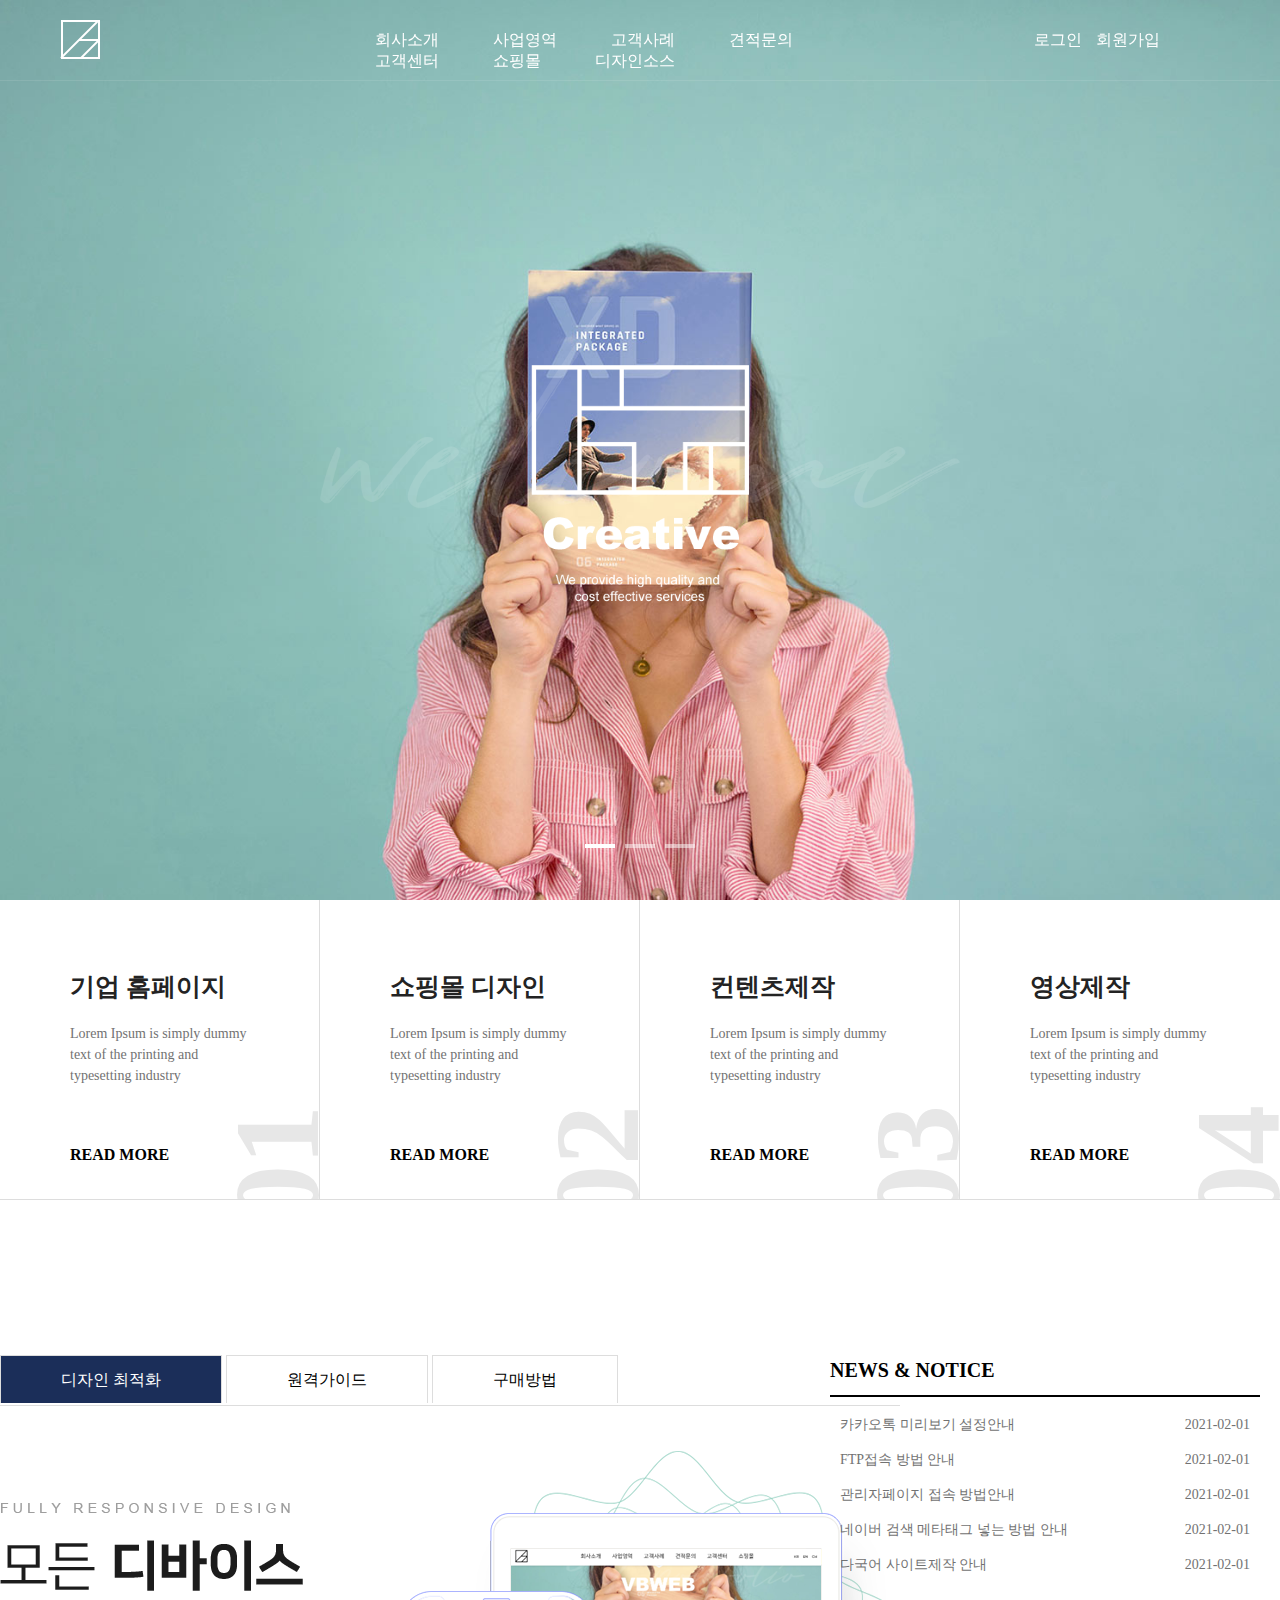
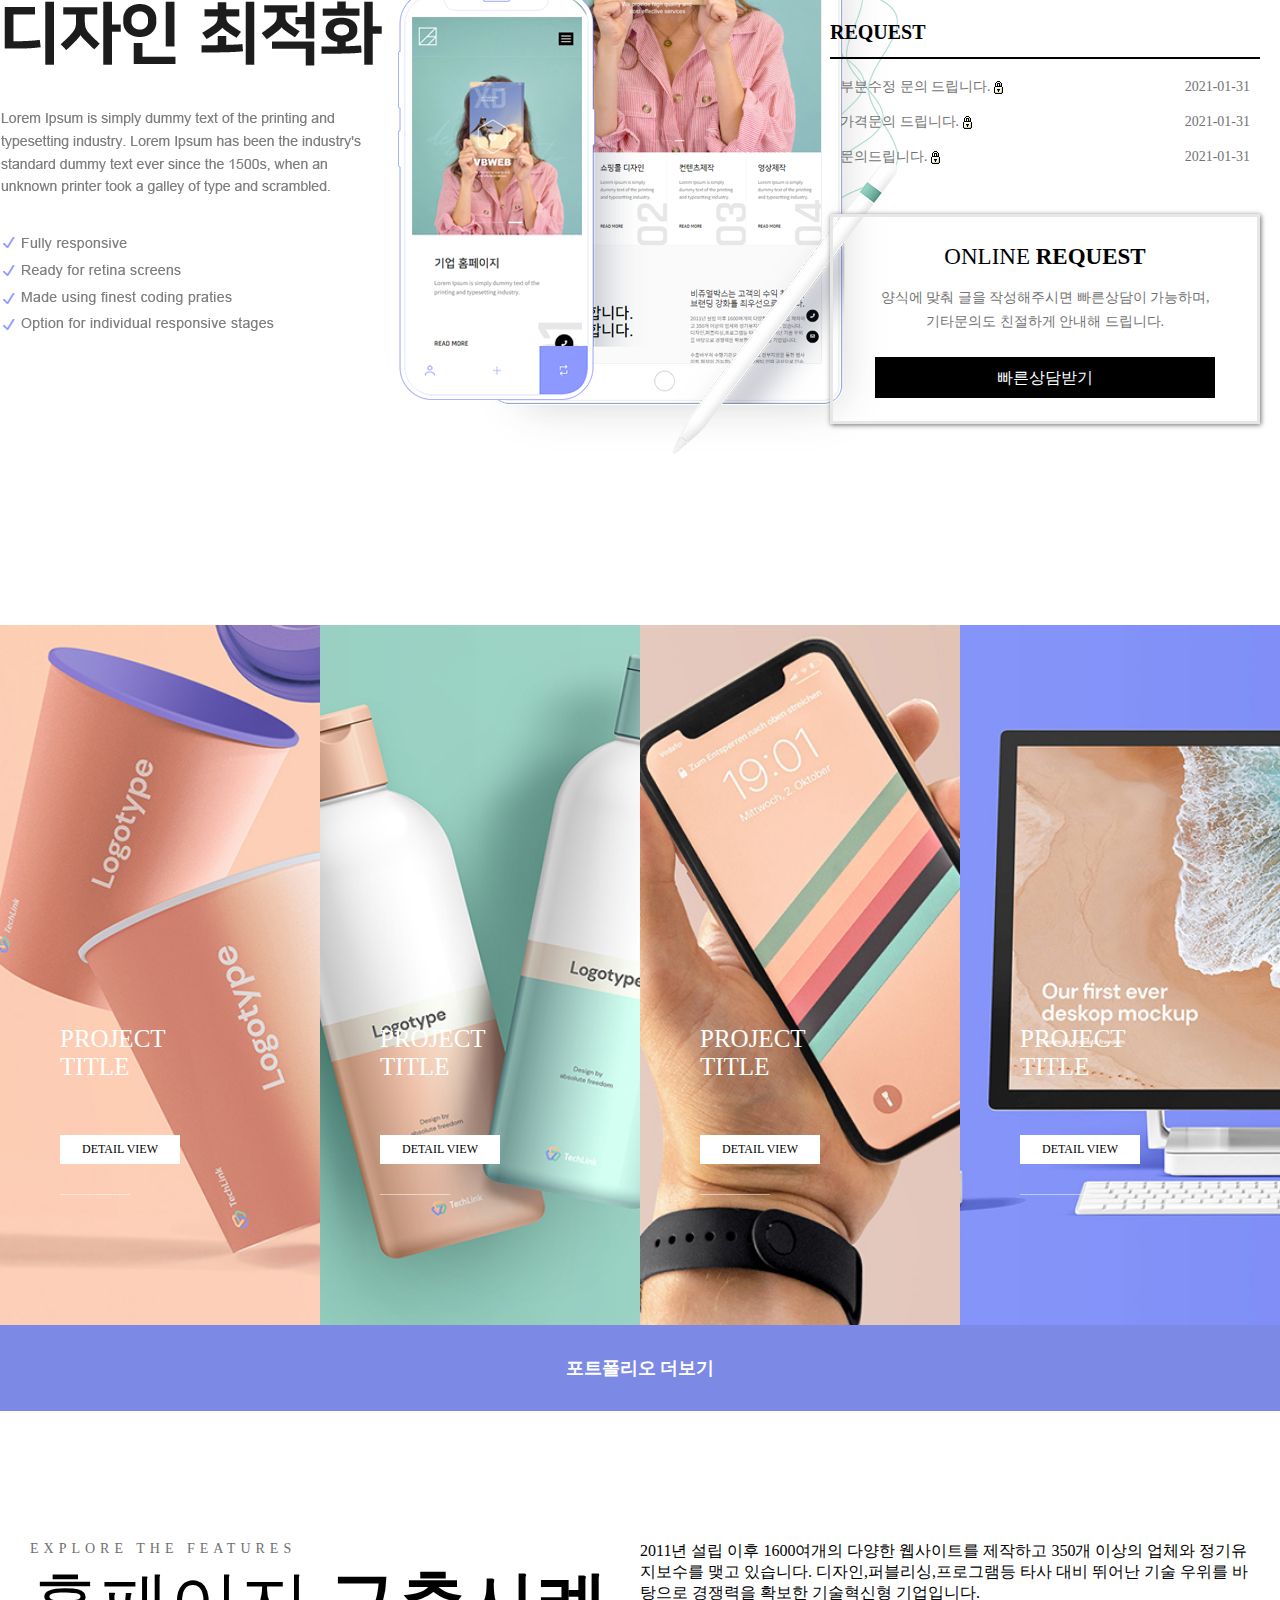
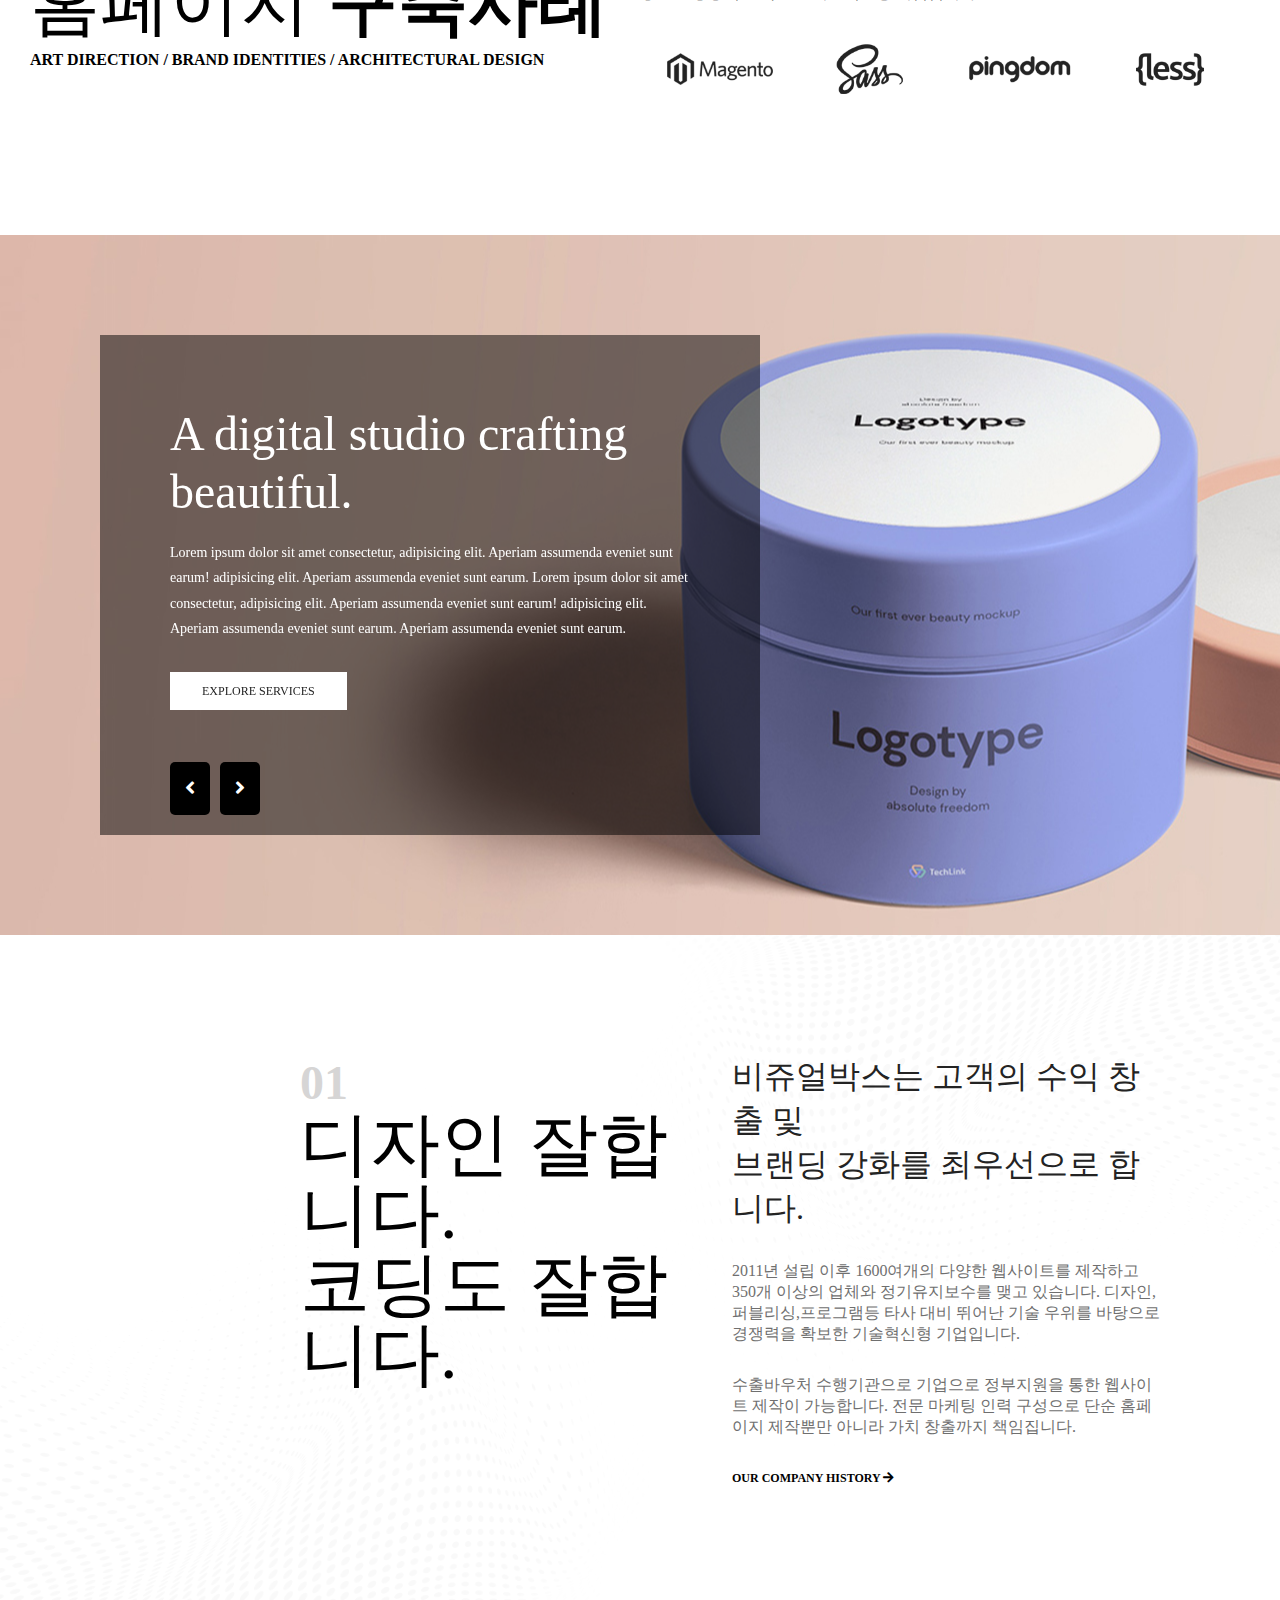
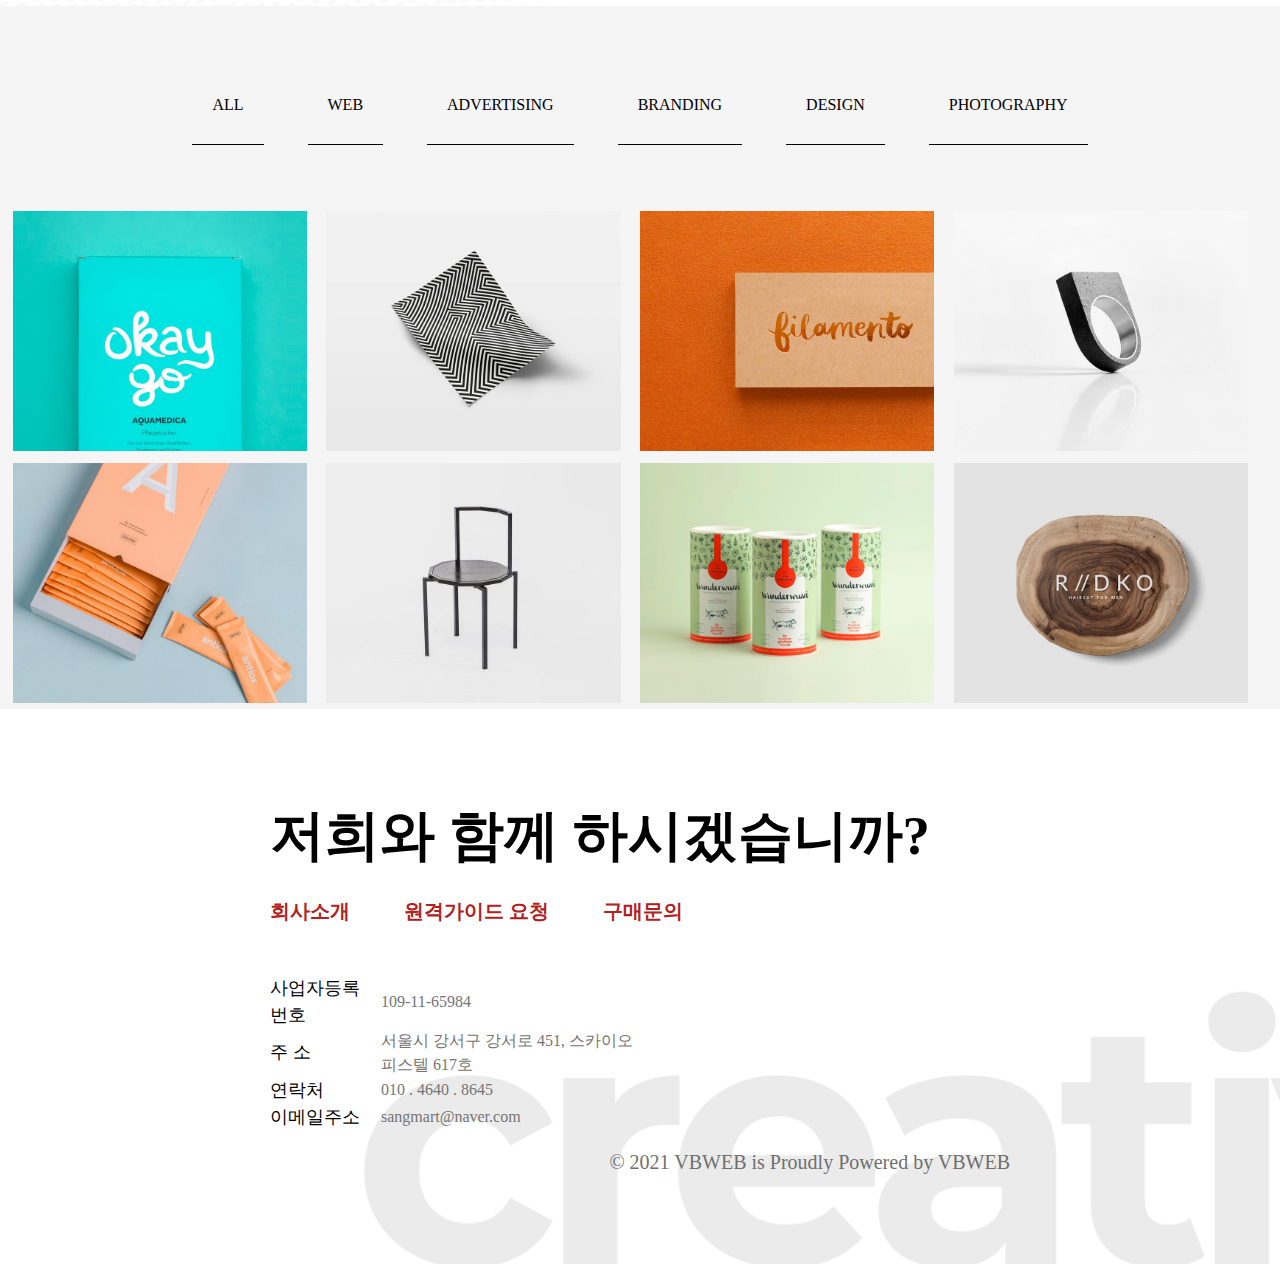
<file: index.html>
<!DOCTYPE html>
<html lang="ko">

<head>
    <meta charset="UTF-8">
    <meta http-equiv="X-UA-Compatible" content="IE=edge">
    <meta name="viewport" content="width=device-width, initial-scale=1.0">
    <title>VBWEB</title>
    <link rel="stylesheet" href="css/reset.css">
    <link rel="stylesheet" href="css/slick.css">
    <link rel="stylesheet" href="css/animate.css">
    <link rel="stylesheet" href="https://use.fontawesome.com/releases/v5.7.0/css/all.css">
    <link rel="stylesheet" href="css/index.css">
    <link rel="stylesheet" href="css/common.css">
    <script src="./js/jquery-1.12.4.min.js"></script>
    <script src="./js/slick.min.js"></script>

</head>

<body>
    <header id="header">
        <div class="nav">
            <div class="navbar">
                <div class="logo">
                    <a href="index.html">
                        <img src="./images/logo-white.png" alt="로고이미지">
                        <img src="./images/logo.png" alt="">
                    </a>
                </div>
                <ul class="depth1">
                    <li><a href="#none">회사소개</a>
                        <ul class="depth2">
                            <li><a href="#none">Introduction</a></li>
                            <li><a href="#none">History</a></li>
                            <li><a href="#none">Contact us</a></li>
                        </ul>
                    </li>
                    <li><a href="#none">사업영역</a>
                        <ul class="depth2">
                            <li><a href="#none">Sample page 01</a></li>
                            <li><a href="#none">Sample page 02</a></li>
                            <li><a href="#none">Sample page 03</a></li>
                            <li><a href="#none">Sample page 04</a></li>
                        </ul>
                    </li>
                    <li><a href="#none">고객사례</a>
                        <ul class="depth2">
                            <li><a href="#none">Photo Gallery</a></li>
                            <li><a href="#none">Html Source 01</a></li>
                            <li><a href="#none">Html Source 02</a></li>
                            <li><a href="#none">Html Source 03</a></li>
                        </ul>
                    </li>
                    <li><a href="#none">견적문의</a>
                        <ul class="depth2">
                            <li><a href="#none">Pricing</a></li>
                            <li><a href="#none">Request</a></li>
                        </ul>
                    </li>
                    <li><a href="notice.html">고객센터</a>
                        <ul class="depth2">
                            <li><a href="#none">News & ​Notice</a></li>
                            <li><a href="#none">FAQ</a></li>
                            <li><a href="#none">Q & A</a></li>
                        </ul>
                    </li>
                    <li><a href="#none">쇼핑몰</a>
                    </li>
                    <li><a href="#none">디자인소스</a>
                    </li>
                </ul>
                <div class="join">
                    <span><a href="#none">로그인</a></span>
                    <span><a href="join.html">회원가입</a></span>
                </div>
            </div>
        </div>
    </header>

    <section id="section">
        <article class="article1">
            <div class="slide-group">
                <div class="slide slide1">
                    <div class="img">
                        <img src="./images/text.png" alt="" class="">
                    </div>
                </div>
                <div class="slide slide2">
                    <div class="img">
                        <img src="./images/text2.png" alt="" class="">
                    </div>
                </div>
                <div class="slide slide3">
                    <div class="img">
                        <img src="./images/text3.png" alt="" class="">
                    </div>
                </div>
            </div>
        </article>

        <article class="article2" id="article2">
            <div class="banner">
                <div class="banner1">
                    <a href="#none">
                        <h1>기업 홈페이지</h1>
                    </a>
                    <p>Lorem Ipsum is simply dummy text of the printing
                        and typesetting industry
                    </p>
                    <a href="#none">READ MORE</a>
                    <span>01</span>
                </div>
                <div class="banner2">
                    <a href="#none">
                        <h1>쇼핑몰 디자인</h1>
                    </a>
                    <p>Lorem Ipsum is simply dummy text of the printing
                        and typesetting industry
                    </p>
                    <a href="#none">READ MORE</a>
                    <span>02</span>
                </div>
                <div class="banner3">
                    <a href="#none">
                        <h1>컨텐츠제작</h1>
                    </a>
                    <p>Lorem Ipsum is simply dummy text of the printing
                        and typesetting industry
                    </p>
                    <a href="#none">READ MORE</a>
                    <span>03</span>
                </div>
                <div class="banner4">
                    <a href="#none">
                        <h1>영상제작</h1>
                    </a>
                    <p>Lorem Ipsum is simply dummy text of the printing
                        and typesetting industry
                    </p>
                    <a href="#none">READ MORE</a>
                    <span>04</span>
                </div>
            </div>
        </article>

        <article class="article3">
            <div class="contain">
                <div class="tab">
                    <a href="#none">디자인 최적화</a>
                    <a href="#none">원격가이드</a>
                    <a href="#none">구매방법</a>
                </div>
                <div class="tabimg">
                    <img src="./images/tab_img_01.png" alt="">
                    <img src="./images/tab_img_02.png" alt="">
                    <img src="./images/tab_img_03.png" alt="">
                </div>
            </div>
            <div class="table">
                <div class="news">
                    <h2>NEWS & NOTICE</h2>
                    <table>
                        <tbody>
                            <tr>
                                <td>카카오톡 미리보기 설정안내</td>
                                <td>2021-02-01</td>
                            </tr>
                            <tr>
                                <td>FTP접속 방법 안내</td>
                                <td>2021-02-01</td>
                            </tr>
                            <tr>
                                <td>관리자페이지 접속 방법안내</td>
                                <td>2021-02-01</td>
                            </tr>
                            <tr>
                                <td>네이버 검색 메타태그 넣는 방법 안내</td>
                                <td>2021-02-01</td>
                            </tr>
                            <tr>
                                <td>다국어 사이트제작 안내</td>
                                <td>2021-02-01</td>
                            </tr>
                        </tbody>
                    </table>
                </div>

                <div class="request">
                    <h2>REQUEST</h2>
                    <table>
                        <tbody>
                            <tr>
                                <td>부분수정 문의 드립니다.
                                    <img src="./images/icon_sct.gif" alt="">
                                </td>
                                <td>2021-01-31</td>
                            </tr>
                            <tr>
                                <td>가격문의 드립니다.
                                    <img src="./images/icon_sct.gif" alt="">
                                </td>
                                <td>2021-01-31</td>
                            </tr>
                            <tr>
                                <td>문의드립니다.
                                    <img src="./images/icon_sct.gif" alt="">
                                </td>
                                <td>2021-01-31</td>
                            </tr>
                        </tbody>
                    </table>
                </div>

                <div class="counsel">
                    <h3><span>ONLINE</span> REQUEST</h3>
                    <p>양식에 맞춰 글을 작성해주시면 빠른상담이 가능하며,
                        기타문의도 친절하게 안내해 드립니다.</p>
                    <a href="#none">빠른상담받기</a>
                </div>
            </div>
        </article>

        <article class="article4">
            <div class="project">
                <div class="item">
                    <div class="text">
                        <a href="#none">
                            <h2>PROJECT TITLE</h2>
                        </a>
                        <p>Lorem ipsum dolor sit, amet consectetur adipisicing elit.</p>
                        <a href="#none">DETAIL VIEW</a>
                        <div class="border"></div>
                    </div>
                </div>
                <div class="item">
                    <div class="text">
                        <a href="#none">
                            <h2>PROJECT TITLE</h2>
                        </a>
                        <p>Lorem ipsum dolor sit, amet consectetur adipisicing elit.</p>
                        <a href="#none">DETAIL VIEW</a>
                        <div class="border"></div>
                    </div>
                </div>
                <div class="item">
                    <div class="text">
                        <a href="#none">
                            <h2>PROJECT TITLE</h2>
                        </a>
                        <p>Lorem ipsum dolor sit, amet consectetur adipisicing elit.</p>
                        <a href="#none">DETAIL VIEW</a>
                        <div class="border"></div>
                    </div>
                </div>
                <div class="item">
                    <div class="text">
                        <a href="#none">
                            <h2>PROJECT TITLE</h2>
                        </a>
                        <p>Lorem ipsum dolor sit, amet consectetur adipisicing elit.</p>
                        <a href="#none">DETAIL VIEW</a>
                        <div class="border"></div>
                    </div>
                </div>
            </div>
            <div class="more">
                <a href="#none"><span>포트폴리오 더보기</span></a>
            </div>
        </article>

        <article class="article5 row">
            <div class="box1">
                <p>EXPLORE THE FEATURES</p>
                <p>홈페이지 <span>구축사례</span></p>
                <p>ART DIRECTION / BRAND IDENTITIES / ARCHITECTURAL DESIGN</p>
            </div>
            <div class="box2">
                <p>2011년 설립 이후 1600여개의 다양한 웹사이트를 제작하고 350개 이상의 업체와 정기유지보수를 맺고 있습니다. 디자인,퍼블리싱,프로그램등 타사 대비 뛰어난 기술 우위를 바탕으로
                    경쟁력을 확보한 기술혁신형 기업입니다.</p>
                <div class="company">
                    <img src="./images/logo-4.png" alt="">
                    <img src="./images/logo-5.png" alt="">
                    <img src="./images/logo-6.png" alt="">
                    <img src="./images/logo-7.png" alt="">
                </div>
            </div>
        </article>

        <article class="article6">
            <div class="swiper">
                <div class="swiper-group1">
                    <div class="art6-box">
                        <div class="art6-text">
                            <h2>A digital studio crafting beautiful.</h2>
                            <p>Lorem ipsum dolor sit amet consectetur, adipisicing elit. Aperiam assumenda eveniet sunt
                                earum! adipisicing elit. Aperiam assumenda eveniet sunt earum.
                                Lorem ipsum dolor sit amet consectetur, adipisicing elit. Aperiam assumenda eveniet sunt
                                earum! adipisicing elit. Aperiam assumenda eveniet sunt earum.
                                Aperiam assumenda eveniet sunt earum.
                            </p>
                            <a href="#none">EXPLORE SERVICES</a>
                        </div>
                    </div>
                </div>
                <div class="swiper-group2">
                    <div class="art6-box">
                        <div class="art6-text">
                            <h2>We always stay on the cutting edge</h2>
                            <p>Lorem ipsum dolor sit amet consectetur, adipisicing elit. Aperiam assumenda eveniet sunt
                                earum! adipisicing elit. Aperiam assumenda eveniet sunt earum.
                                Lorem ipsum dolor sit amet consectetur, adipisicing elit. Aperiam assumenda eveniet sunt
                                earum! adipisicing elit. Aperiam assumenda eveniet sunt earum.
                                Aperiam assumenda eveniet sunt earum.
                            </p>
                            <a href="#none">EXPLORE SERVICES</a>
                        </div>
                    </div>
                </div>
            </div>
        </article>

        <article class="article7">
            <div class="text">
                <div class="txt1">
                    <span>01</span>
                    <h2>디자인 잘합니다.<br>
                        코딩도 잘합니다.</h2>
                </div>
                <div class="txt2">
                    <p>비쥬얼박스는 고객의 수익 창출 및<br>
                        브랜딩 강화를 최우선으로 합니다.</p>
                    <p>2011년 설립 이후 1600여개의 다양한 웹사이트를 제작하고 350개 이상의 업체와 정기유지보수를 맺고 있습니다. 디자인,퍼블리싱,프로그램등 타사 대비 뛰어난 기술 우위를
                        바탕으로 경쟁력을 확보한 기술혁신형 기업입니다.</p>
                    <p>수출바우처 수행기관으로 기업으로 정부지원을 통한 웹사이트 제작이 가능합니다. 전문 마케팅 인력 구성으로 단순 홈페이지 제작뿐만 아니라 가치 창출까지 책임집니다.</p>
                    <a href="#none">OUR COMPANY HISTORY <i class="fas fa-arrow-right"></i></a>
                </div>
            </div>
        </article>

        <article class="article8">
            <ul class="menu">
                <li><a href="#none">ALL</a></li>
                <li><a href="#none">WEB</a></li>
                <li><a href="#none">ADVERTISING</a></li>
                <li><a href="#none">BRANDING</a></li>
                <li><a href="#none">DESIGN</a></li>
                <li><a href="#none">PHOTOGRAPHY</a></li>
            </ul>
            <div class="img">
                <a href="#none"><img src="./images/portfolio-item81.jpg" alt=""></a>
                <a href="#none"><img src="./images/portfolio-item82.jpg" alt=""></a>
                <a href="#none"><img src="./images/portfolio-item83.jpg" alt=""></a>
                <a href="#none"><img src="./images/portfolio-item84.jpg" alt=""></a>
                <a href="#none"><img src="./images/portfolio-item85.jpg" alt=""></a>
                <a href="#none"><img src="./images/portfolio-item86.jpg" alt=""></a>
                <a href="#none"><img src="./images/portfolio-item87.jpg" alt=""></a>
                <a href="#none"><img src="./images/portfolio-item22.jpg" alt=""></a>
            </div>
        </article>
    </section>
    <footer class="footer">
        <h2>저희와 함께 하시겠습니까?</h2>
        <span><a href="#none">회사소개</a></span>
        <span><a href="#none">원격가이드 요청</a></span>
        <span><a href="#none">구매문의</a></span>
        <table>
            <tbody>
                <tr>
                    <td>사업자등록 번호</td>
                    <td>109-11-65984</td>
                </tr>
                <tr>
                    <td>주 소</td>
                    <td>서울시 강서구 강서로 451, 스카이오피스텔 617호</td>
                </tr>
                <tr>
                    <td>연락처</td>
                    <td>010 . 4640 . 8645</td>
                </tr>
                <tr>
                    <td>이메일주소</td>
                    <td>sangmart@naver.com</td>
                </tr>
            </tbody>
        </table>
        <p>© 2021 VBWEB is Proudly Powered by VBWEB</p>
    </footer>

    <script src="js/index.js">

    </script>
</body>

</html>
</file>
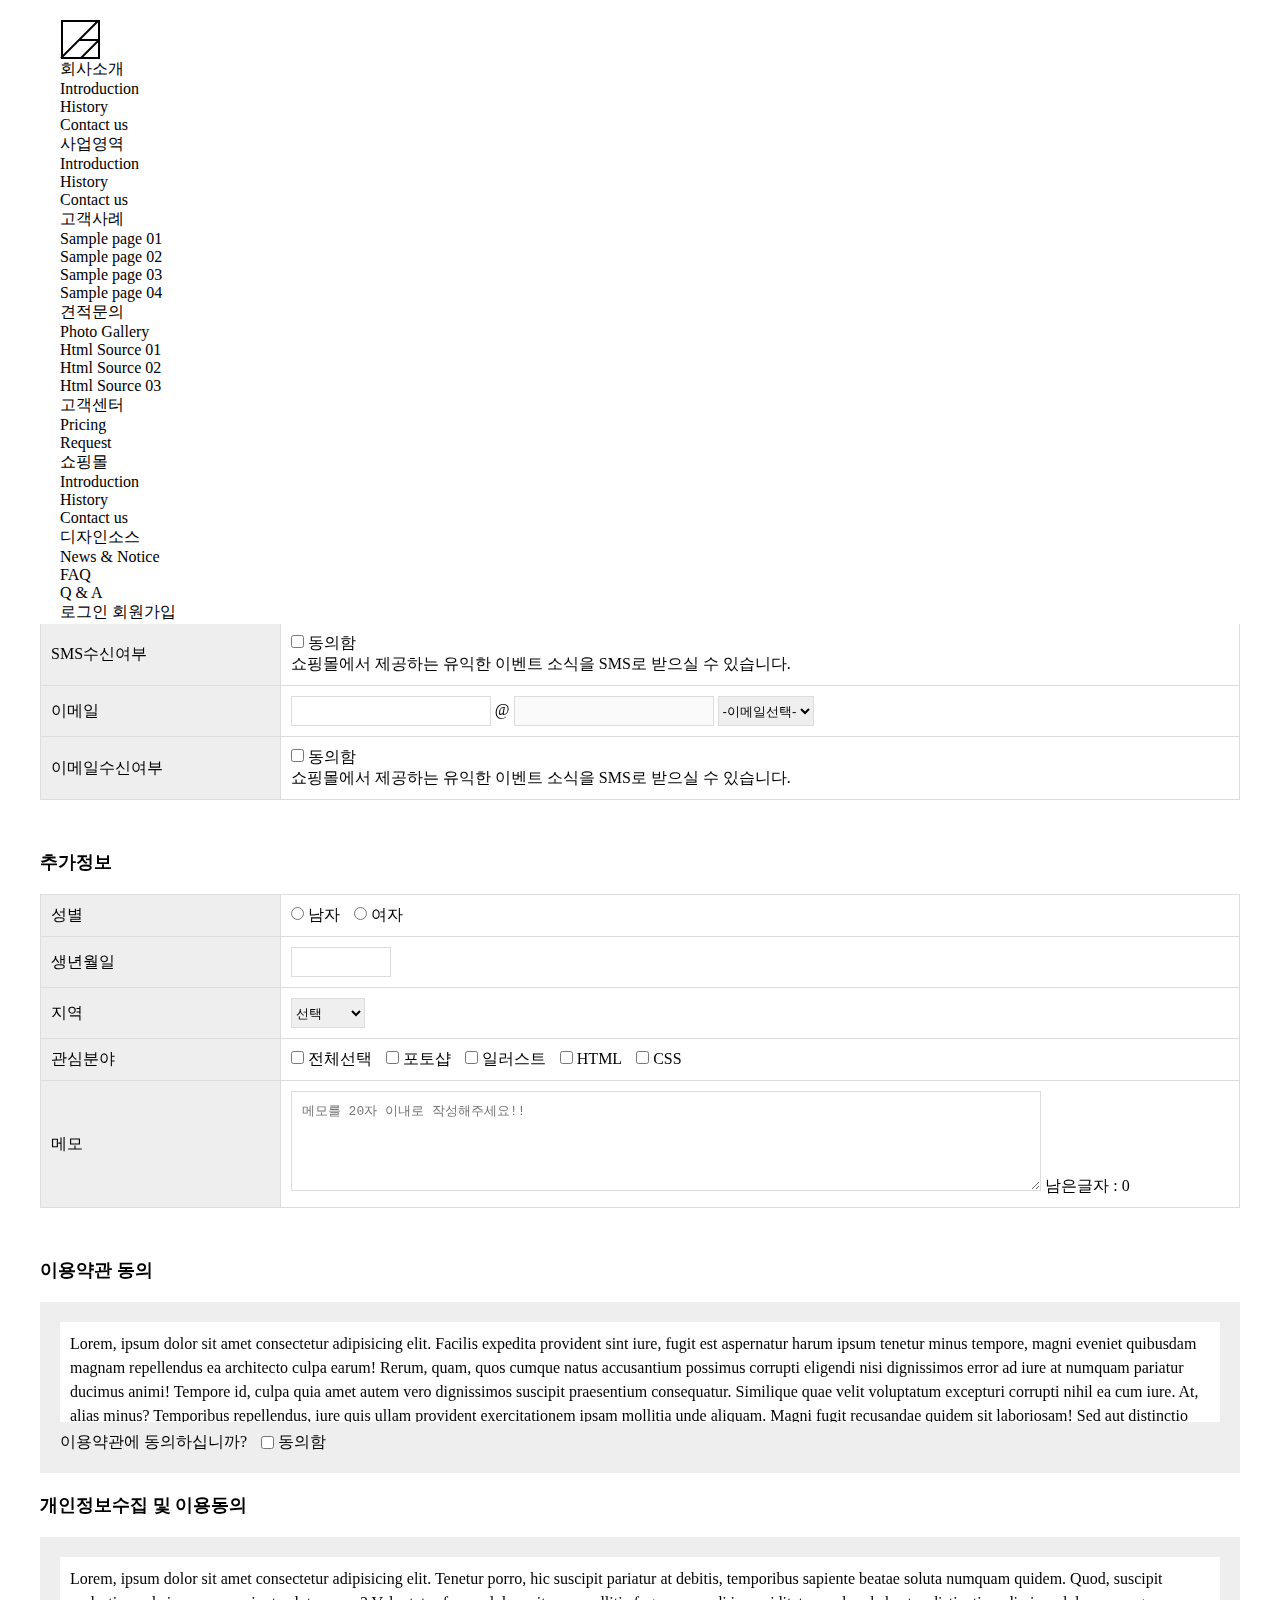
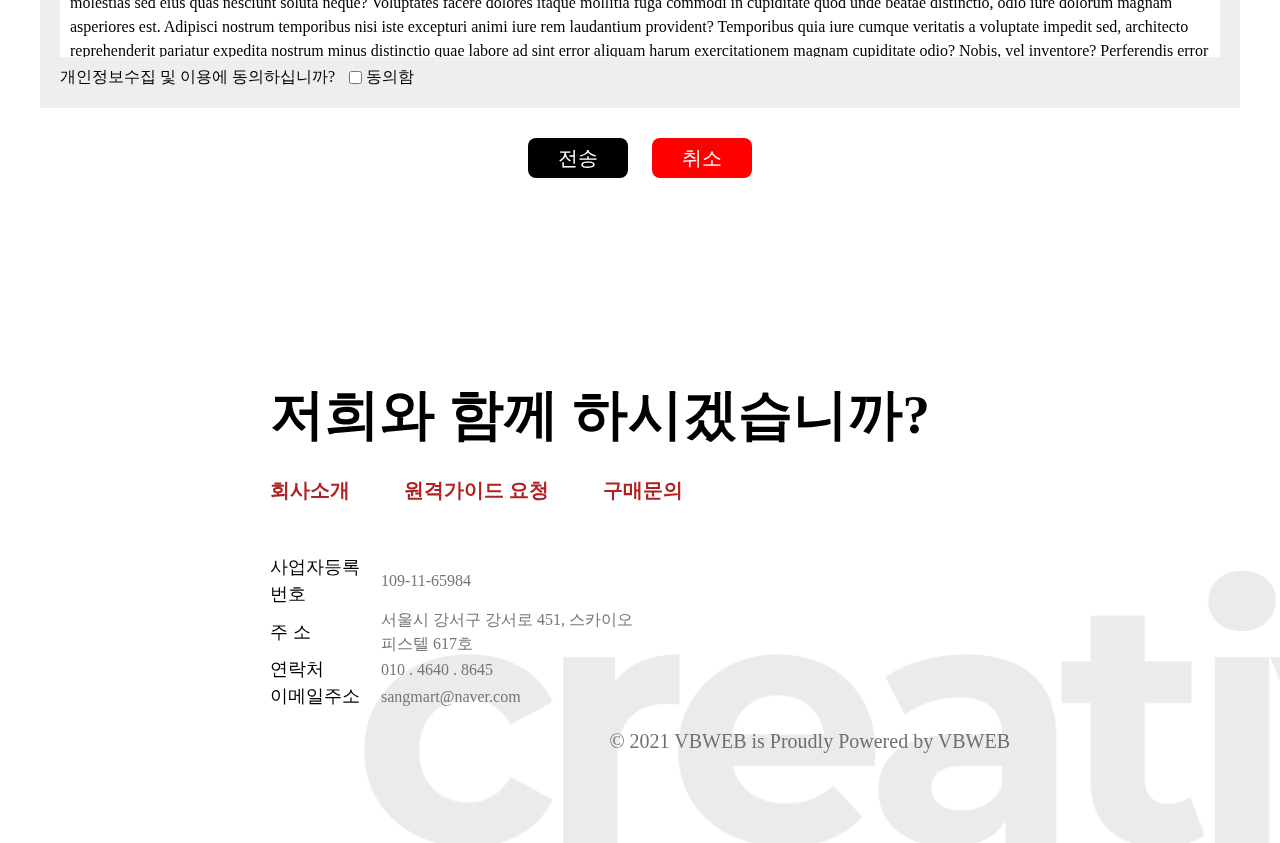
<file: join.html>
<!DOCTYPE html>
<html lang="ko">

<head>
    <meta charset="UTF-8">
    <meta http-equiv="X-UA-Compatible" content="IE=edge">
    <meta name="viewport" content="width=device-width, initial-scale=1.0">
    <title>VBWEB</title>
    <link rel="stylesheet" href="css/reset.css">
    <link rel="stylesheet" href="css/slick.css">
    <link rel="stylesheet" href="css/animate.css">
    <link rel="stylesheet" href="https://use.fontawesome.com/releases/v5.7.0/css/all.css">
    <link rel="stylesheet" href="css/index.css">
    <link rel="stylesheet" href="css/join.css">
    <script src="./js/jquery-1.12.4.min.js"></script>
    <script src="./js/slick.min.js"></script>

</head>

<body>
    <header id="header">
        <div class="nav">
            <div class="navbar">
                <div class="logo">
                    <a href="index.html">   
                        <img src="./images/logo.png" alt="">
                    </a>
                </div>
                <ul class="depth1">
                    <li><a href="#none">회사소개</a>
                        <ul class="depth2">
                            <li><a href="#none">Introduction</a></li>
                            <li><a href="#none">History</a></li>
                            <li><a href="#none">Contact us</a></li>
                        </ul>
                    </li>
                    <li><a href="#none">사업영역</a>
                        <ul class="depth2">
                            <li><a href="#none">Introduction</a></li>
                            <li><a href="#none">History</a></li>
                            <li><a href="#none">Contact us</a></li>
                        </ul>
                    </li>
                    <li><a href="#none">고객사례</a>
                        <ul class="depth2">
                            <li><a href="#none">Sample page 01</a></li>
                            <li><a href="#none">Sample page 02</a></li>
                            <li><a href="#none">Sample page 03</a></li>
                            <li><a href="#none">Sample page 04</a></li>
                        </ul>
                    </li>
                    <li><a href="#none">견적문의</a>
                        <ul class="depth2">
                            <li><a href="#none">Photo Gallery</a></li>
                            <li><a href="#none">Html Source 01</a></li>
                            <li><a href="#none">Html Source 02</a></li>
                            <li><a href="#none">Html Source 03</a></li>
                        </ul>
                    </li>
                    <li><a href="#none">고객센터</a>
                        <ul class="depth2">
                            <li><a href="#none">Pricing</a></li>
                            <li><a href="#none">Request</a></li>

                        </ul>
                    </li>
                    <li><a href="#none">쇼핑몰</a>
                        <ul class="depth2">
                            <li><a href="#none">Introduction</a></li>
                            <li><a href="#none">History</a></li>
                            <li><a href="#none">Contact us</a></li>
                        </ul>
                    </li>
                    <li><a href="#none">디자인소스</a>
                        <ul class="depth2">
                            <li><a href="#none">News & Notice</a></li>
                            <li><a href="#none">FAQ</a></li>
                            <li><a href="#none">Q & A</a></li>
                        </ul>
                    </li>
                </ul>
                <div class="join">
                    <span><a href="#none">로그인</a></span>
                    <span><a href="join.html">회원가입</a></span>
                </div>
            </div>
        </div>
    </header>

    <section id="section" class="joinPage">
        <div class="joinBox row">
            <h2>회원가입</h2>
            <form action="#none" method="post">
                <fieldset>
                    <legend>기본정보</legend>
                    <h3>기본정보</h3>
                    <table>
                        <colgroup>
                            <col>
                            <col>
                        </colgroup>
                        <tbody>
                            <tr>
                                <th><label for="idbox">아이디</label></th>
                                <td>
                                    <input type="text" id="idbox" name="idbox">
                                </td>
                            </tr>
                            <tr>
                                <th><label for="pwbox">비밀번호</label></th>
                                <td>
                                    <input type="text" id="pwbox" name="pwbox">
                                </td>
                            </tr>
                            <tr>
                                <th><label for="irum">이름</label></th>
                                <td>
                                    <input type="text" id="irum" name="irum">
                                </td>
                            </tr>
                            <tr>
                                <th rowspan="3"><label for="zipcode">주소</label></th>
                                <td>
                                    <input type="text" id="zipcode" name="zipcode">
                                    <button type="button">우편번호</button>
                                </td>
                            </tr>
                            <tr>
                                <td>
                                    <input type="text" id="addr1" name="addr1"> 도로명주소
                                    <input type="text" id="addr2" name="addr2"> 지번주소
                                </td>
                            </tr>
                            <tr>
                                <td>
                                    <input type="text" id="addr3" name="addr3">
                                </td>
                            </tr>
                            <tr>
                                <th><label for="hp">휴대전화</label></th>
                                <td>
                                    <select name="hp" id="hp">
                                        <option value="010">010</option>
                                        <option value="011">011</option>
                                    </select>
                                    -
                                    <input type="text" id="hp1" name="hp1">
                                    -
                                    <input type="text" id="hp2" name="hp2">
                                </td>
                            </tr>
                            <tr>
                                <th>SMS수신여부</th>
                                <td>
                                    <p>
                                        <input type="checkbox" value="ok" id="sms" name="sms"> <label for="sms">동의함</label>
                                    </p>
                                    <p>
                                        쇼핑몰에서 제공하는 유익한 이벤트 소식을 SMS로 받으실 수 있습니다.
                                    </p>
                                </td>
                            </tr>
                            <tr>
                                <th><label for="emailid">이메일</label></th>
                                <td>
                                    <input type="text" id="emailid" name="emailid"> @ 
                                    <input type="text" id="emaildomain" name="emaildomain" disabled>
                                    <select id="domainlist">
                                        <option value="noselect">-이메일선택-</option>
                                        <option value="naver.com">네이버</option>
                                        <option value="daum.net">다음</option>
                                        <option value="self">직접입력</option>
                                    </select>
                                </td>
                            </tr>
                            <tr>
                                <th>이메일수신여부</th>
                                <td>
                                    <p>
                                        <input type="checkbox" value="ok" id="emailok" name="emailok"> <label for="emailok">동의함</label>
                                    </p>
                                    <p>
                                        쇼핑몰에서 제공하는 유익한 이벤트 소식을 SMS로 받으실 수 있습니다.
                                    </p>
                                </td>
                            </tr>
                        </tbody>
                    </table>
                </fieldset>
                <fieldset>
                    <legend>추가정보</legend>
                    <h3>추가정보</h3>
                    <table>
                        <colgroup>
                            <col>
                            <col>
                        </colgroup>
                        <tbody>
                            <tr>
                                <th>성별</th>
                                <td>
                                    <input type="radio" id="male" name="gender" value="m"> <label for="male">남자</label>
                                    <input type="radio" id="female" name="gender" value="w"> <label for="female">여자</label>
                                </td>
                            </tr>
                            <tr>
                                <th><label for="birth">생년월일</label></th>
                                <td>
                                    <input type="text" id="birth" name="birth">
                                </td>
                            </tr>
                            <tr>
                                <th><label for="local">지역</label></th>
                                <td>
                                    <select name="local" id="local">
                                        <option>선택</option>
                                        <option value="서울">서울</option>
                                        <option value="경기도">경기도</option>
                                        <option value="경상남도">경상남도</option>
                                        <option value="전라남도">전라남도</option>
                                    </select>
                                </td>
                            </tr>
                            <tr>
                                <th>관심분야</th>
                                <td>
                                    <input type="checkbox" id="all"> <label for="all">전체선택</label>
                                    <input type="checkbox" name="co1" id="co1" value="포토샵"> <label for="co1">포토샵</label>
                                    <input type="checkbox" name="co2" id="co2" value="일러스트"> <label for="co2">일러스트</label>
                                    <input type="checkbox" name="co3" id="co3" value="HTML"> <label for="co3">HTML</label>
                                    <input type="checkbox" name="co4" id="co4" value="CSS"> <label for="co4">CSS</label>
                                </td>
                            </tr>
                            <tr>
                                <th><label for="memo">메모</label></th>
                                <td>
                                    <textarea name="memo" id="memo" maxlength="20" placeholder="메모를 20자 이내로 작성해주세요!!"></textarea>
                                    남은글자 : <span>0</span>
                                </td>
                            </tr>
                        </tbody>
                    </table>
                </fieldset>
                <fieldset>
                    <legend>이용약관개인정보수집동의</legend>
                    <h3>이용약관 동의</h3>
                    <div class="agree">
                        <div class="guide">
                            Lorem, ipsum dolor sit amet consectetur adipisicing elit. Facilis expedita provident sint iure, fugit est aspernatur harum ipsum tenetur minus tempore, magni eveniet quibusdam magnam repellendus ea architecto culpa earum!
                            Rerum, quam, quos cumque natus accusantium possimus corrupti eligendi nisi dignissimos error ad iure at numquam pariatur ducimus animi! Tempore id, culpa quia amet autem vero dignissimos suscipit praesentium consequatur.
                            Similique quae velit voluptatum excepturi corrupti nihil ea cum iure. At, alias minus? Temporibus repellendus, iure quis ullam provident exercitationem ipsam mollitia unde aliquam. Magni fugit recusandae quidem sit laboriosam!
                            Sed aut distinctio repellat ab. Obcaecati, iure! Facere minima autem dolorum consectetur sapiente aspernatur beatae. Dolorem eligendi provident at vero laboriosam earum animi, nihil explicabo ullam nobis, sed omnis iure?
                            Veniam magnam, quibusdam libero maiores laboriosam tenetur beatae tempora deserunt. Nesciunt exercitationem dolore, necessitatibus eligendi adipisci libero vitae quis nostrum accusantium officiis laboriosam? Debitis explicabo eligendi ut ratione eveniet quasi.
                            Optio, reprehenderit illo? Delectus doloribus iusto vero impedit ratione, expedita quos consequatur ad praesentium ea? Amet, accusamus fugiat officiis culpa deserunt error excepturi cum atque, natus aliquam rerum doloremque distinctio.
                            Quam vel quis modi magni, harum officiis autem. Voluptatum natus maxime reprehenderit? Unde accusantium suscipit, recusandae veritatis beatae at. Perferendis architecto tempora cupiditate libero ut est iure molestiae quisquam eius?
                            Excepturi suscipit, esse facilis ut a doloremque fugit laborum accusamus nostrum quo, autem consequatur minima? Pariatur rerum cum vitae quod autem sint dolores earum, praesentium, blanditiis non consequuntur quia quam.
                            Beatae quis error quidem modi impedit reprehenderit qui placeat animi rem dicta nobis excepturi sed, aperiam ipsa omnis voluptatum quasi, earum accusamus esse alias quo. Repudiandae repellendus magnam sit obcaecati!
                            Enim fuga earum iusto aliquid qui, eveniet fugit non debitis dolores aut minus, minima laboriosam eos ipsam vitae corporis blanditiis ducimus sequi exercitationem officiis excepturi reiciendis alias. Repellendus, laborum dolor?
                        </div>
                        <p><span>이용약관에 동의하십니까?</span> <input type="checkbox" value="ok" name="guide" id="guide"> <label for="guide">동의함</label></p>
                    </div>
                    <h3>개인정보수집 및 이용동의</h3>
                    <div class="agree">
                        <div class="privacy">
                            Lorem, ipsum dolor sit amet consectetur adipisicing elit. Tenetur porro, hic suscipit pariatur at debitis, temporibus sapiente beatae soluta numquam quidem. Quod, suscipit molestias sed eius quas nesciunt soluta neque?
                            Voluptates facere dolores itaque mollitia fuga commodi in cupiditate quod unde beatae distinctio, odio iure dolorum magnam asperiores est. Adipisci nostrum temporibus nisi iste excepturi animi iure rem laudantium provident?
                            Temporibus quia iure cumque veritatis a voluptate impedit sed, architecto reprehenderit pariatur expedita nostrum minus distinctio quae labore ad sint error aliquam harum exercitationem magnam cupiditate odio? Nobis, vel inventore?
                            Perferendis error nesciunt id similique laboriosam reiciendis expedita eos cumque harum exercitationem eveniet quasi vero dignissimos alias sed quae magni quisquam iste corporis dolorem tenetur, maiores ea officiis culpa! Numquam.
                            Eligendi, similique voluptatum, consequuntur earum dignissimos, obcaecati sit laudantium officiis neque blanditiis optio. Eaque ipsum earum iusto laborum, iure ratione veniam neque adipisci assumenda id voluptate dolorum vel quasi itaque.
                            Ut error maiores cumque recusandae earum nemo voluptas inventore eveniet itaque alias voluptatem, dicta sequi assumenda dolor aspernatur, obcaecati odit rem eos quibusdam eum dolore tempora omnis iure. Maiores, fugiat?
                            Accusamus earum reprehenderit natus corporis quis quisquam laudantium quae magnam quam temporibus doloribus rerum cum voluptatum quaerat minus, exercitationem dolore quas? Temporibus modi voluptas quos rerum quod illo placeat at.
                            Eveniet praesentium animi officiis obcaecati aliquam a nisi dicta assumenda distinctio. Illum, id quam voluptates sunt aut earum sit consequatur, reiciendis corporis neque velit magni tempora natus, vitae odit beatae?
                            Quos veniam tenetur veritatis aspernatur quidem maxime fugit laboriosam ab amet facilis, unde possimus dolore deleniti qui inventore enim. Soluta eaque nesciunt culpa deleniti ab reiciendis. Cumque eaque expedita magnam.
                            Assumenda, asperiores! Esse id ex sapiente maiores, facere quisquam unde in possimus modi consequatur ab magni, nihil a. Nam distinctio doloremque tenetur repudiandae officiis, dolore cupiditate. Porro corrupti minima placeat?
                        </div>
                        <p><span>개인정보수집 및 이용에 동의하십니까?</span> <input type="checkbox" value="ok" name="privacy" id="privacy"> <label for="privacy">동의함</label></p>
                    </div>
                </fieldset>
                <div class="btn">
                    <button type="submit">전송</button>
                    <button type="reset">취소</button>
                </div>
            </form>
        </div>
    </section>

    <footer class="footer">
        <h2>저희와 함께 하시겠습니까?</h2>
        <span><a href="#none">회사소개</a></span>
        <span><a href="#none">원격가이드 요청</a></span>
        <span><a href="#none">구매문의</a></span>
        <table>
            <tbody>
                <tr>
                    <td>사업자등록 번호</td>
                    <td>109-11-65984</td>
                </tr>
                <tr>
                    <td>주 소</td>
                    <td>서울시 강서구 강서로 451, 스카이오피스텔 617호</td>
                </tr>
                <tr>
                    <td>연락처</td>
                    <td>010 . 4640 . 8645</td>
                </tr>
                <tr>
                    <td>이메일주소</td>
                    <td>sangmart@naver.com</td>
                </tr>
            </tbody>
        </table>
        <p>© 2021 VBWEB is Proudly Powered by VBWEB</p>
    </footer>

    <!-- <script src="js/index.js"> -->

    </script>
</body>

</html>
</file>
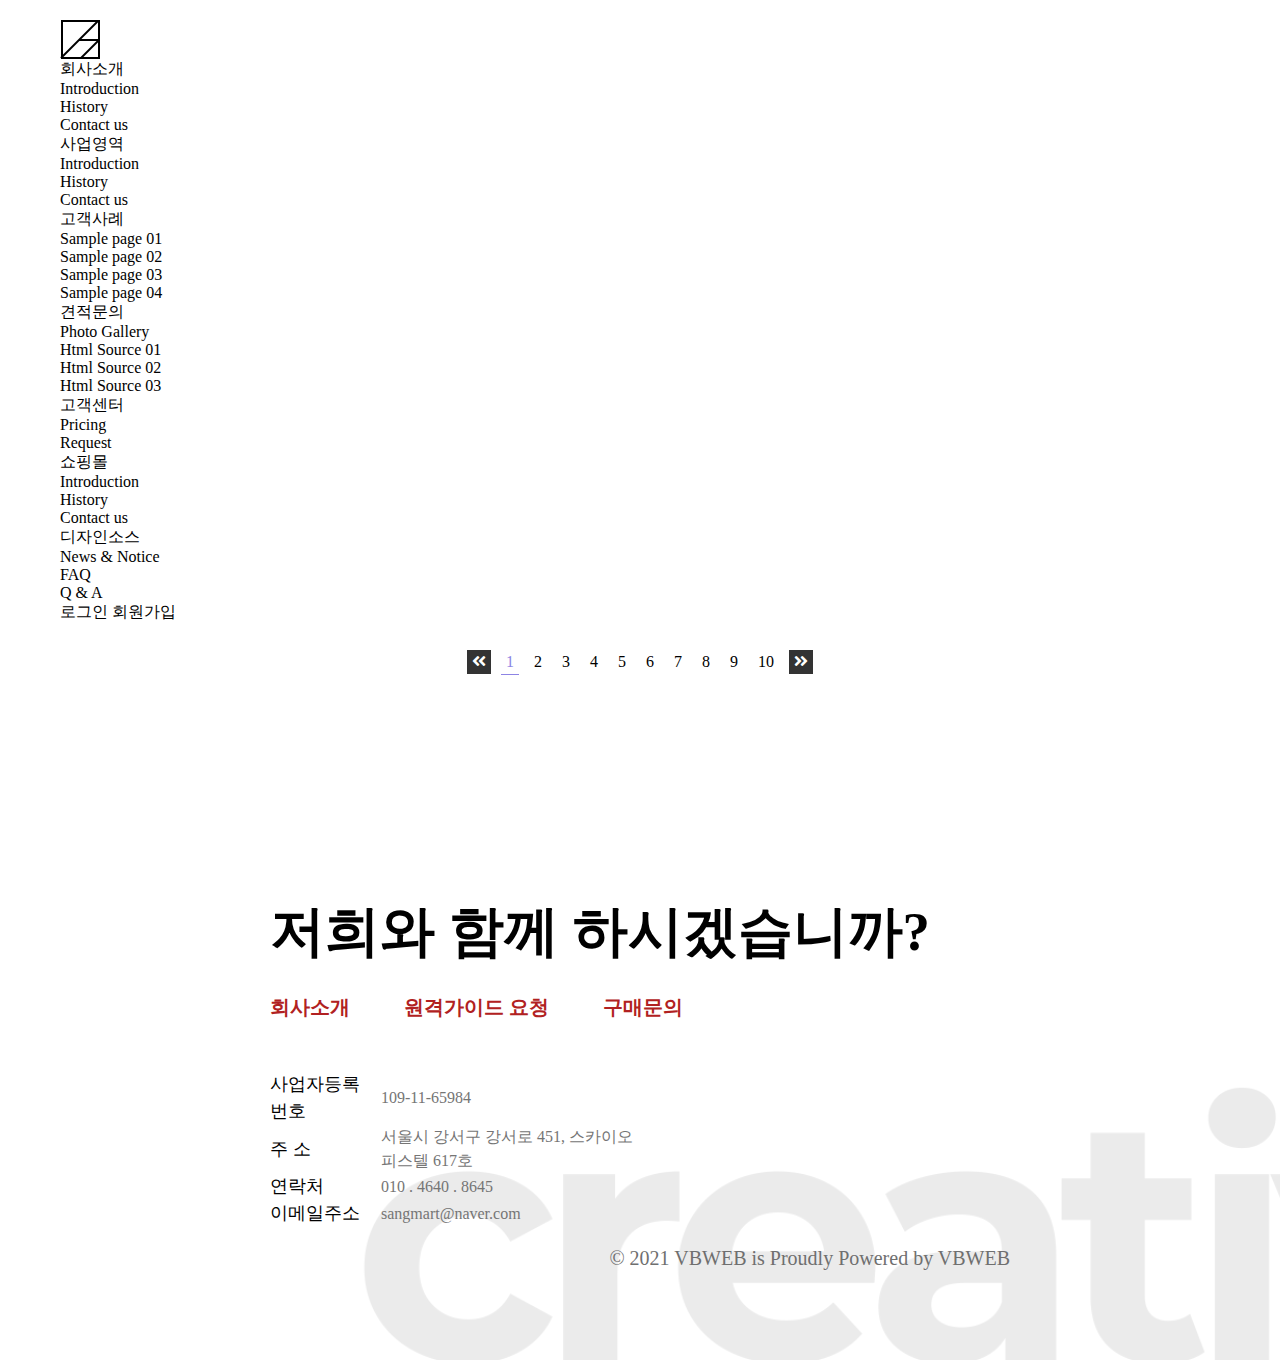
<file: notice.html>
<!DOCTYPE html>
<html lang="ko">

<head>
    <meta charset="UTF-8">
    <meta http-equiv="X-UA-Compatible" content="IE=edge">
    <meta name="viewport" content="width=device-width, initial-scale=1.0">
    <title>VBWEB</title>
    <link rel="stylesheet" href="css/reset.css">
    <link rel="stylesheet" href="css/slick.css">
    <link rel="stylesheet" href="css/animate.css">
    <link rel="stylesheet" href="https://use.fontawesome.com/releases/v5.7.0/css/all.css">
    <link rel="stylesheet" href="css/index.css">
    <link rel="stylesheet" href="css/notice.css">
    <script src="./js/jquery-1.12.4.min.js"></script>
    <script src="./js/slick.min.js"></script>
</head>

<body>
    <header id="header">
        <div class="nav">
            <div class="navbar">
                <div class="logo">
                    <a href="index.html">   
                        <img src="./images/logo.png" alt="">
                    </a>
                </div>
                <ul class="depth1">
                    <li><a href="#none">회사소개</a>
                        <ul class="depth2">
                            <li><a href="#none">Introduction</a></li>
                            <li><a href="#none">History</a></li>
                            <li><a href="#none">Contact us</a></li>
                        </ul>
                    </li>
                    <li><a href="#none">사업영역</a>
                        <ul class="depth2">
                            <li><a href="#none">Introduction</a></li>
                            <li><a href="#none">History</a></li>
                            <li><a href="#none">Contact us</a></li>
                        </ul>
                    </li>
                    <li><a href="#none">고객사례</a>
                        <ul class="depth2">
                            <li><a href="#none">Sample page 01</a></li>
                            <li><a href="#none">Sample page 02</a></li>
                            <li><a href="#none">Sample page 03</a></li>
                            <li><a href="#none">Sample page 04</a></li>
                        </ul>
                    </li>
                    <li><a href="#none">견적문의</a>
                        <ul class="depth2">
                            <li><a href="#none">Photo Gallery</a></li>
                            <li><a href="#none">Html Source 01</a></li>
                            <li><a href="#none">Html Source 02</a></li>
                            <li><a href="#none">Html Source 03</a></li>
                        </ul>
                    </li>
                    <li><a href="#none">고객센터</a>
                        <ul class="depth2">
                            <li><a href="#none">Pricing</a></li>
                            <li><a href="#none">Request</a></li>

                        </ul>
                    </li>
                    <li><a href="#none">쇼핑몰</a>
                        <ul class="depth2">
                            <li><a href="#none">Introduction</a></li>
                            <li><a href="#none">History</a></li>
                            <li><a href="#none">Contact us</a></li>
                        </ul>
                    </li>
                    <li><a href="#none">디자인소스</a>
                        <ul class="depth2">
                            <li><a href="#none">News & Notice</a></li>
                            <li><a href="#none">FAQ</a></li>
                            <li><a href="#none">Q & A</a></li>
                        </ul>
                    </li>
                </ul>
                <div class="join">
                    <span><a href="#none">로그인</a></span>
                    <span><a href="join.html">회원가입</a></span>
                </div>
            </div>
        </div>
    </header>

    <section id="section" class="noticePage">
        <div class="noticeBox row">
            <h2>FAQ</h2>
            <div class="search">
                <select name="searchlist" id="searchlist">
                    <option value="subject">제목</option>
                    <option value="content">내용</option>
                    <option value="writer">작성자</option>
                </select>
                <input type="text" name="">
                <button>검색</button>
            </div>
            <table>
                <caption>공지사항 게시판</caption>
                <colgroup>
                    <col>
                    <col>
                    <col>
                    <col>
                    <col>
                </colgroup>
                <thead>
                    <tr>
                        <th>번호</th>
                        <th>제목</th>
                        <th>작성자</th>
                        <th>게시일</th>
                        <th>조회수</th>
                    </tr>
                </thead>
                <tbody>
                    <tr>
                        <td>1</td>
                        <td><a href="#">배송 관련 기본 사항입니다.</a></td>
                        <td>관리자</td>
                        <td>2020-05-31</td>
                        <td>5</td>
                    </tr>
                    <td>2</td>
                        <td><a href="#">출고 처리 중 / 출고 완료 후 주소지를 변경할 수 있나요?</a></td>
                        <td>관리자</td>
                        <td>2020-05-31</td>
                        <td>5</td>
                    </tr>
                    <tr>
                        <td>3</td>
                        <td><a href="#">환불 접수 절차 및 유의사항</a></td>
                        <td>관리자</td>
                        <td>2020-05-31</td>
                        <td>5</td>
                    </tr>
                    <tr>
                        <td>4</td>
                        <td><a href="#">해외 배송 상품을 환불하고 싶어요.</a></td>
                        <td>관리자</td>
                        <td>2020-05-31</td>
                        <td>5</td>
                    </tr>
                    <tr>
                        <td>5</td>
                        <td><a href="#">후기 작성 규정이 어떻게 되나요?</a></td>
                        <td>관리자</td>
                        <td>2020-05-31</td>
                        <td>5</td>
                    </tr>
                    <tr>
                        <td>6</td>
                        <td><a href="#">배송된 상품이 불량, 오배송 시</a></td>
                        <td>관리자</td>
                        <td>2020-05-31</td>
                        <td>5</td>
                    </tr>
                    <tr>
                        <td>7</td>
                        <td><a href="#">휴대폰으로 결제했는데 부분 취소가 가능한가요?</a></td>
                        <td>관리자</td>
                        <td>2020-05-31</td>
                        <td>5</td>
                    </tr>
                </tbody>
            </table>
            <div class="num-list">
                <span><i class="fas fa-angle-double-left"></i></span>
                <a href="#" class="act">1</a>
                <a href="#">2</a>
                <a href="#">3</a>
                <a href="#">4</a>
                <a href="#">5</a>
                <a href="#">6</a>
                <a href="#">7</a>
                <a href="#">8</a>
                <a href="#">9</a>
                <a href="#">10</a>
                <span><i class="fas fa-angle-double-right"></i></span>
            </div>
        </div>
    </section>

    <footer class="footer">
        <h2>저희와 함께 하시겠습니까?</h2>
        <span><a href="#none">회사소개</a></span>
        <span><a href="#none">원격가이드 요청</a></span>
        <span><a href="#none">구매문의</a></span>
        <table>
            <tbody>
                <tr>
                    <td>사업자등록 번호</td>
                    <td>109-11-65984</td>
                </tr>
                <tr>
                    <td>주 소</td>
                    <td>서울시 강서구 강서로 451, 스카이오피스텔 617호</td>
                </tr>
                <tr>
                    <td>연락처</td>
                    <td>010 . 4640 . 8645</td>
                </tr>
                <tr>
                    <td>이메일주소</td>
                    <td>sangmart@naver.com</td>
                </tr>
            </tbody>
        </table>
        <p>© 2021 VBWEB is Proudly Powered by VBWEB</p>
    </footer>

    <!-- <script src="js/index.js"> -->

    </script>
</body>

</html>
</file>
<file: css/index.css>
@charset "utf-8";

.row { max-width: 1700px; margin: 0 auto;}



/* slide */
.slide-group .slide1 {
    background: url(../images/main_visual_03.jpg) no-repeat center;
    background-size: cover;
    height: 100vh;
    position: relative;
}
.slide-group .slide2 {
    background: url(../images/main_visual_02.jpg) no-repeat center;
    background-size: cover;
    height: 100vh;
    position: relative;
}
.slide-group .slide3 {
    background: url(../images/main_visual_01.jpg) no-repeat center;
    background-size: cover;
    height: 100vh;
    position: relative;
}
.slide-group .slide1 .img,
.slide-group .slide2 .img,
.slide-group .slide3 .img {
    position: absolute;
    top: 50%;
    left: 50%;
    transform: translate(-50%,-50%);
}
.slide-group {
    position: relative;
}
.slide-group .slick-dots {
    position:absolute;
    bottom: 40px;
    left: 50%;
    transform: translate(-50%);
    display: flex;
    border: none;
}
.slide-group .slick-dots li { display: inline-block;}
.slide-group .slick-dots li button {
    border: none;
    color:transparent;
    margin:0px 5px;
    width: 30px;
    height: 4px;
    background: rgba(255, 255, 255, 0.5);
}
.slide-group .slick-dots li.slick-active button {
    background: #fff;
}

/* article2 banner */
.article2 .banner {
    overflow: hidden;
    height: 300px;
    text-align: left;
    border-bottom: 1px solid #ddd;
}

.article2 .banner > div {
    float: left;
    width: 25%;
    padding: 70px;
    position: relative;
    transition: all 0.3s;
    border-right: 1px solid #ddd;
}
.article2 .banner > div:last-child {
    border-right: none;
}
.article2 .banner > div:last-child {
    border-right: none;
}
.article2 .banner h1 {
    font-size: 25px;
    font-weight: bold;
    color: #232323;
}
.article2 .banner p {
    padding: 20px 0 60px 0;
    line-height: 1.5;
    font-size: 14px;
    color: #727272;
} 
.article2 .banner span {
    position: absolute;
    bottom:0;
    right: 1px;
    color: #e7e7e7; 
    font-size: 120px;
    font-weight: bold;
    transform: rotate(-90deg);
    margin-right: -20px;
}
.article2 .banner a {
    font-weight: bold;
}
.article2 .banner1:hover {
    background: url(../images/main_banner_bg_01.jpg) top;
}
.article2 .banner2:hover {
    background: url(../images/main_banner_bg_02.jpg) top;
}
.article2 .banner3:hover {
    background: url(../images/main_banner_bg_03.jpg) top;
}
.article2 .banner4:hover {
    background: url(../images/main_banner_bg_04.jpg) top;
}
.article2 .banner>div:hover h1 {
    color: #fff;
}
.article2 .banner>div:hover p {
    color: #fff;
}
.article2 .banner>div:hover span {
    opacity: 0;
}
.article2 .banner>div:hover a {
    color: #fff;
}

/* article3 */
.article3 { 
    max-width: 1400px;
    height: 100%;
    padding: 170px 0;
    margin: 0 auto;
    position: relative;
}
.article3 .contain {
    width: 900px;
}
.article3 .tab {
    position: relative;
}
.article3 .tab::before {
    content: '';
    top: 35px;
    left: 0;
    right: 0;
    bottom: 0;
    position: absolute;
    border-bottom: 1px solid #ddd;
    width: 100%;
}
.article3 .tab a {
    border: 1px solid #ddd;
    border-bottom: none;
    padding: 15px 60px;
}
.article3 .tab a:first-child {
    background: #1b2e59;
    color: #fff;
}
.article3 .tabimg {
    padding-top: 60px;
}
.article3 .tabimg img:nth-child(2),
.article3 .tabimg img:nth-child(3) {
    display: none;
}
.article3 .tabimg.on img:nth-child(2) {
    display: block;
}
.article3 .table {
    position: absolute;
    top: 150px;
    right: 20px;
    width: 430px;
    line-height: 2;
}
.article3 .table h2 {
    font-size: 20px;
    font-weight: bold;
    border-bottom: 2px solid #000;
    margin-bottom: 10px;
    padding-bottom: 5px;
}
.article3 .table td {
    font-size: 14px;
    color: #727272;
    padding: 0px 10px;
    line-height: 2.5;
}
.article3 .table td:first-child {
    width: 70%;
}
.article3 .table td:last-child {
    text-align: right;
}
.article3 .table .request {
    padding:30px 0px 40px 0px
}
.article3 .table .counsel {
    text-align: center;
    padding: 20px 30px 30px 30px;
    border: 3px solid #e7e7e7;
    box-shadow: 1px 1px 5px #6f6f6f;
    line-height: 1.7;
}
.article3 .table .counsel h3 {
    font-size: 23px;
    font-weight: bold;
}
.article3 .table .counsel span {
    font-weight: normal;
}
.article3 .table .counsel p {
    font-size: 14px;
    color: #727272;
    padding: 10px 10px 30px 10px;
}
.article3 .table .counsel a {
    padding:10px 120px;
    background: #000;
    color: #fff;
    border: 2px solid #000;
}
.article3 .table .counsel a:hover {
    color: #000;
    background: #fff;
}

/* article4 */

.article4 .project {
   overflow: hidden;
}
.article4 .project .item {
    float: left;
    width: 25%;
    height: 700px;
    position: relative;
}
.article4 .project .item .text {
    position: absolute;
    bottom: 80px;
    left: 10px;
    text-align: left;
    padding: 50px 80px 50px 50px; 
}
.article4 .project > div:first-child {
    background: url(../images/main_ver_01.jpg) no-repeat center;
    background-size: cover;
}
.article4 .project > div:nth-child(2) {
    background: url(../images/main_ver_02.jpg) no-repeat center;
    background-size: cover;
}
.article4 .project > div:nth-child(3) {
    background: url(../images/main_ver_03.jpg) no-repeat center;
    background-size: cover;
}
.article4 .project > div:last-child {
    background: url(../images/main_ver_04.jpg) no-repeat center;
    background-size: cover;
}
.article4 .text h2 {
    color:#fff;
    font-size: 25px;
    font-weight: normal;
    transition: all 0.3s;
}
.article4 .item:hover .text h2 {
    padding-bottom: 20px;
}
.article4 .text p {
    color: #e7e7e7;
    opacity: 0;
    transition: all 0.3s;
}
.article4 .item:hover p {
    padding-bottom: 40px;
    opacity: 1;
}
.article4 .text a:nth-of-type(2) {
    padding: 5px 20px;
    margin-bottom: 30px;
    display: inline-block;
    background: #fff;
    font-size: 12px;
}
.article4 .text .border {
    background: rgba(255, 255, 255, 0.5);
    width: 70px;
    height: 1px;
}
.article4 .project > div:hover .border {
    animation: border 0.3s both;
}
@keyframes border {
    from {}
    to { width:200px;}
}
.article4 .item:hover::before {
    opacity: 1;
}
.article4 .item::before {
    content: '';
    top: 0; left:0; bottom:0; right: 0;
    position: absolute;
    background: rgba(0, 0, 0, 0.5);
    opacity: 0;
    transition: all 0.3s;
}
.article4 .item a:nth-of-type(2) {
    border: 2px solid #fff;
}
.article4 .item a:nth-of-type(2):hover{
    background: rgba(0, 0, 0, 0.1);
    color: #fff;
}
.article4 .more {
    background: #7c89e5;
    height: 86px;
    width: 100%;
    text-align: center;
}
.article4 .more span {
    color: #fff;
    line-height: 86px;
    font-size: 18px;
    font-weight: bold;
}


/* article5 */
.article5 {
    display: flex;
    padding: 130px 30px;
    max-width: 1500px;
}
.article5 .box1, .box2 {
    width: 50%;
}
.article5 .box1 p:first-child {
    font-size: 14px;
    color: #6f6f6f;
    letter-spacing: 5px;
}
.article5 .box1 p:nth-child(2) {
    font-size: 70px;
}
.article5 .box1 span {
    font-weight: 600;
}
.article5 .box1 p:last-child {
    font-weight: bold;
}

.article5 .company {
    text-align: center;
    padding-top: 30px;
}
.article5 .company img {
    width: 146px; height: 71px;
}

/* article6 */

.article6 .swiper-group1 {
    background: url(../images/main_slider_01.jpg) no-repeat center;
    background-size: coever;
    height: 700px;
    position: relative;
}
.article6 .swiper-group2 {
    background: url(../images/main_slider_02.jpg) no-repeat center;
    background-size: coever;
    height: 700px;
    position: relative;
}
.article6 .swiper {
    position:relative
}
.article6 .swiper .slick-arrow {
    position: absolute;
    color:#fff;
    background: #000;
    font-size: 20px;
    padding: 15px;
    border-radius: 5px;
}
.article6 .swiper .prev {
    left: 170px;
    bottom: 120px;
    z-index: 99;
}  
.article6 .swiper .next {
    left: 220px ;
    bottom: 120px;
}
.article6 .art6-box {
    position: absolute;
    top: 100px; left:100px;
    background: rgba(0, 0, 0, 0.5);
    width: 660px;height: 500px;
    padding: 70px;
    text-align: left;
}
.article6 .art6-box h2 {
    font-size: 48px;
    color: #fff;
    font-weight: 200;
    line-height: 1.2;
}
.article6 .art6-box p {
    font-size: 14px;
    color: #fff;
    line-height: 1.8;
    padding: 20px 0px 40px 0;
}
.article6 .art6-box a {
    color: #232323;
    background: #fff;
    font-size: 12px;
    padding: 10px 30px;
    border: 2px solid #fff;
}
.article6 .art6-box a:hover {
    background: none;
    color: #fff;
}

/* article7 */
.article7 .text {
    background: url(../images/bg_our.png) no-repeat center;
    background-size: cover;
    display: flex;
    padding: 120px 100px;
}
.article7 .txt1 {
    width: 40%;
    margin-left: 200px;
}
.article7 .txt1 span {
    color:#d6d5d5;
    font-size: 48px;
    margin-bottom: 33px;
    font-weight: bold;
}
.article7 .txt1 h2 {
    font-size: 70px;
    line-height: 1;
    font-weight: 500;
}
.article7 .txt2 {
    width: 40%;
}
.article7 .txt2 p:first-child {
    color: #232323;
    font-size: 32px;
}
.article7 .txt2 p:nth-child(2) {
    padding: 30px 0;
    color: #6f6f6f;
}
.article7 .txt2 p:nth-child(3) {
    padding-bottom: 30px;
    color: #6f6f6f;
}
.article7 .txt2 a {
    font-size: 12px;
    font-weight: 600;
}
.article7 .txt2 a:hover {
    color: red;
}

/* article8 */
.article8 {
    background: #f5f5f5;
    height: 100%;
    overflow: hidden;
}
.article8 .menu {
    text-align: center;
    padding: 60px 0;
}
.article8 .menu li {
    display: inline-block;
    padding: 30px 20px;
    border-bottom: 1px solid #000;
    margin-right: 40px;
}
.article8 .menu li:last-child {
    margin-right: 0;
}
.article8 .img a {
    float: left;
    width: 23%;
    margin: 0.5% 0.5% 0.5% 1%;
}
</file>
<file: css/common.css>
@charset "utf-8";

.row { max-width: 1700px; margin: 0 auto;}

#header {
    color: #fff;
    position: fixed;
    width: 100%;
    z-index: 999;
}
#header .nav {
    border-bottom: 1px solid rgba(255, 255, 255, 0.1);
    width: 100%;
    background: transparent;
    padding: 20px 60px 0;
}
#header.on { 
    position: fixed;
    background: #fff;
    color: #000;
    box-shadow: 0 2px 5px #ddd;
    z-index: 9999;
}
#header .navbar {
    position: relative;
    height: 60px;
}
#header .navbar .depth1 {
    position: absolute;
    top: 10px;
    left: 50%; 
    transform: translate(-50%);
}
#header .navbar .depth1 > li {
    display: inline-block;
}
#header .navbar .depth1 > li a {
    padding: 25px ;
} 
.depth1 > li > a:hover {
    color: #7c89e5;
}
#header .logo a img:nth-child(2){
    display:none;
}
#header.on .logo a img:nth-child(2){
    display:inline-block;
}
#header.on .logo a img:nth-child(1){
    display:none;
}
#header .join {
    position: absolute;
    right: 60px;
    top: 10px;
}
#header .join span:last-child {
    margin-left: 10px;
}
#header .join a:hover {
    color: #7c89e5;
}

/* depth2 */
.depth1 > li {
    position: relative;
}
.depth2 {
    font-size: 14px;
    position: absolute;
    top: 50px;
    left: 0;
    display: none;
    z-index: 999;
}
.depth2 li {
    width: 200px;
    height: auto;
    background: #7c89e5;
    padding: 20px 0;
}
.depth2 > li:hover {
    color:rgba(0, 0, 0, 0.5)
}
.depth1 > li:hover .depth2 {
    display: block;
}

/* footer */
.footer {
    background: url(../images/bg_footer.png) no-repeat center;
    background-size: cover;
    padding: 90px 270px;
}
.footer h2 {
    font-size: 55px;
}
.footer span {
    color: #b12121;
    font-size: 20px;
    font-weight: bold;
    margin: 25px 50px 50px 0;
    display: inline-block;
}
.footer table {
    width: 50%;
    line-height: 1.5;
}
.footer table td:first-child {
    font-size: 18px;
    font-weight: 500;
    width: 30%;
}
.footer table td:last-child {
    color: #757575;
}
.footer p {
    text-align: right;
    font-size: 20px;
    color: #6f6f6f;
    padding-top: 20px;
}
</file>
<file: css/join.css>
@charset "utf-8";

legend { display:none }
.row { max-width: 1200px;}

#header {
    color: #000;
    background: #fff;
    position: fixed;
    width: 100%;
    z-index: 999;
}
#header .nav {
    border-bottom: 1px solid rgba(255, 255, 255, 0.1);
    width: 100%;
    background: transparent;
    padding: 20px 60px 0;
}



.joinBox { padding-top:80px; padding-bottom:80px }
.joinBox h2 { font-size:30px; padding:40px 0 }
.joinBox h3 { font-size:18px; padding:20px 0 }

.joinBox .agree { background:#eee; padding:20px;  }
.joinBox .agree > div { background:#fff;
    height:100px; overflow-y:auto;
    line-height:1.5; padding:10px; 
    margin-bottom:10px; 
}
.joinBox .agree input { margin-left:10px; }
.joinBox .btn { text-align:center }
.joinBox .btn button { width:100px; height:40px;  
    border:none; background:red; 
    margin:30px 10px; border-radius:8px;  
    color:#fff; font-size:20px; 
    cursor:pointer;
}
.joinBox .btn button[type='submit'] {
    background:#000
}

.joinBox table { margin-bottom:30px }
.joinBox col:nth-child(1) {
    width:20%; background:#eee }
.joinBox col:nth-child(2) {
    width:80%; }
.joinBox th,
.joinBox td { border:1px solid #ddd;
    padding:10px; text-align:left; 
    vertical-align:middle;
}    

.joinBox input[type='text'],
.joinBox input[type='password'],
.joinBox select { height:30px; border:1px solid #ddd; 
    text-indent:1em; vertical-align:middle }   
.joinBox select { text-indent:0em; }       
.joinBox textarea { 
    width:80%; height:100px; 
    border:1px solid #ddd; 
    padding:10px; 
}
.joinBox #idbox,
.joinBox #pwbox,
.joinBox #irum,
.joinBox #emailid,
.joinBox #emaildomain { width:200px }
.joinBox #zipcode,
.joinBox #hp1,
.joinBox #hp2,
.joinBox #birth { width:100px }
.joinBox #addr1,
.joinBox #addr2,
.joinBox #addr3 { width:35%}
.joinBox #zipcode + button { height:30px; vertical-align:middle  }
.joinBox td label { margin-right:10px  }
.joinBox .agree span, 
.joinBox .agree input,
.joinBox .agree label { vertical-align:middle} 

/* footer */
.footer {
    background: url(../images/bg_footer.png) no-repeat center;
    background-size: cover;
    padding: 90px 270px;
}
.footer h2 {
    font-size: 55px;
}
.footer span {
    color: #b12121;
    font-size: 20px;
    font-weight: bold;
    margin: 25px 50px 50px 0;
    display: inline-block;
}
.footer table {
    width: 50%;
    line-height: 1.5;
}
.footer table td:first-child {
    font-size: 18px;
    font-weight: 500;
    width: 30%;
}
.footer table td:last-child {
    color: #757575;
}
.footer p {
    text-align: right;
    font-size: 20px;
    color: #6f6f6f;
    padding-top: 20px;
}
</file>
<file: css/notice.css>
@charset "utf-8";

.row { max-width: 1200px;}
#header {
    color: #000;
    background: #fff;
    position: fixed;
    width: 100%;
    z-index: 999;
}
#header .nav {
    border-bottom: 1px solid rgba(255, 255, 255, 0.1);
    width: 100%;
    background: transparent;
    padding: 20px 60px 0;
}


caption {display: none;}

.noticeBox { padding-top:80px; padding-bottom:80px }
.noticeBox h2 { font-size:30px; padding:40px 0 }
.noticeBox .search {
    text-align: right;
}
.noticeBox .search select,
.noticeBox .search input,
.noticeBox .search button {
    height: 35px; vertical-align: middle;
    border: 1px solid #000;
    border-radius: 3px;
}

.noticeBox table { margin: 20px 0 30px;}
.noticeBox table table { border: none;}
.noticeBox table col:nth-child(1) { width: 8%;}
.noticeBox table col:nth-child(2) { width: auto;}
.noticeBox table col:nth-child(3) { width: 13%;}
.noticeBox table col:nth-child(4) { width: 13%;}
.noticeBox table col:nth-child(5) { width: 8%;}
.noticeBox table th,
.noticeBox table td {
    border-top: 1px solid #ddd;
    border-bottom: 1px solid #ddd;
    padding: 12px 5px;
}
.noticeBox table th { 
    background: #f2f2f2;
    border-top: 3px solid #ccc;
}
.noticeBox table td {
    white-space: nowrap;
    overflow: hidden; text-overflow: ellipsis;
}
.noticeBox table tbody td:nth-child(1),
.noticeBox table tbody td:nth-child(3),
.noticeBox table tbody td:nth-child(4),
.noticeBox table tbody td:nth-child(5) { text-align: center;}
.noticeBox .num-list {
    text-align: center;
    margin-bottom: 50px;
}
.noticeBox .num-list span,
.noticeBox .num-list a {
    display: inline-block;
    padding: 3px 5px;
    margin: 0 3px;
}
.noticeBox .num-list span {
    background: #333;
    color: #fff;
}
.noticeBox .num-list a.act,
.noticeBox .num-list a:hover {
    color: #8D84E4;
    border-bottom: 1px solid #8D84E4;
}

@media screen and (max-width:1024px) {

    .noticeBox table col:nth-child(1) { width: 8%;}
    .noticeBox table col:nth-child(2) { width: auto;}
    .noticeBox table col:nth-child(3) { width: 13%;}
    .noticeBox table col:nth-child(4) { width: 13%; display: none;}
    .noticeBox table col:nth-child(5) { width: 8%; display: none;}
    .noticeBox table tbody td:nth-child(4),
    .noticeBox table tbody td:nth-child(5) { display: none; }
    .noticeBox table thead th:nth-child(4),
    .noticeBox table thead th:nth-child(5) { display: none; }
} 

@media screen and (max-width:500px)  {

    .noticeBox table col:nth-child(1) { width: 8%; display: none;}
    .noticeBox table col:nth-child(2) { width: auto;}
    .noticeBox table col:nth-child(3) { width: 13%; display: none;}
    .noticeBox table col:nth-child(4) { width: 13%; display: none;}
    .noticeBox table col:nth-child(5) { width: 8%; display: none;}
    .noticeBox table tbody td:nth-child(1),
    .noticeBox table tbody td:nth-child(3) { display: none; }
    .noticeBox table thead th:nth-child(1),
    .noticeBox table thead th:nth-child(3) { display: none; }


}



/* footer */
.footer {
    background: url(../images/bg_footer.png) no-repeat center;
    background-size: cover;
    padding: 90px 270px;
}
.footer h2 {
    font-size: 55px;
}
.footer span {
    color: #b12121;
    font-size: 20px;
    font-weight: bold;
    margin: 25px 50px 50px 0;
    display: inline-block;
}
.footer table {
    width: 50%;
    line-height: 1.5;
}
.footer table td:first-child {
    font-size: 18px;
    font-weight: 500;
    width: 30%;
}
.footer table td:last-child {
    color: #757575;
}
.footer p {
    text-align: right;
    font-size: 20px;
    color: #6f6f6f;
    padding-top: 20px;
}
</file>
